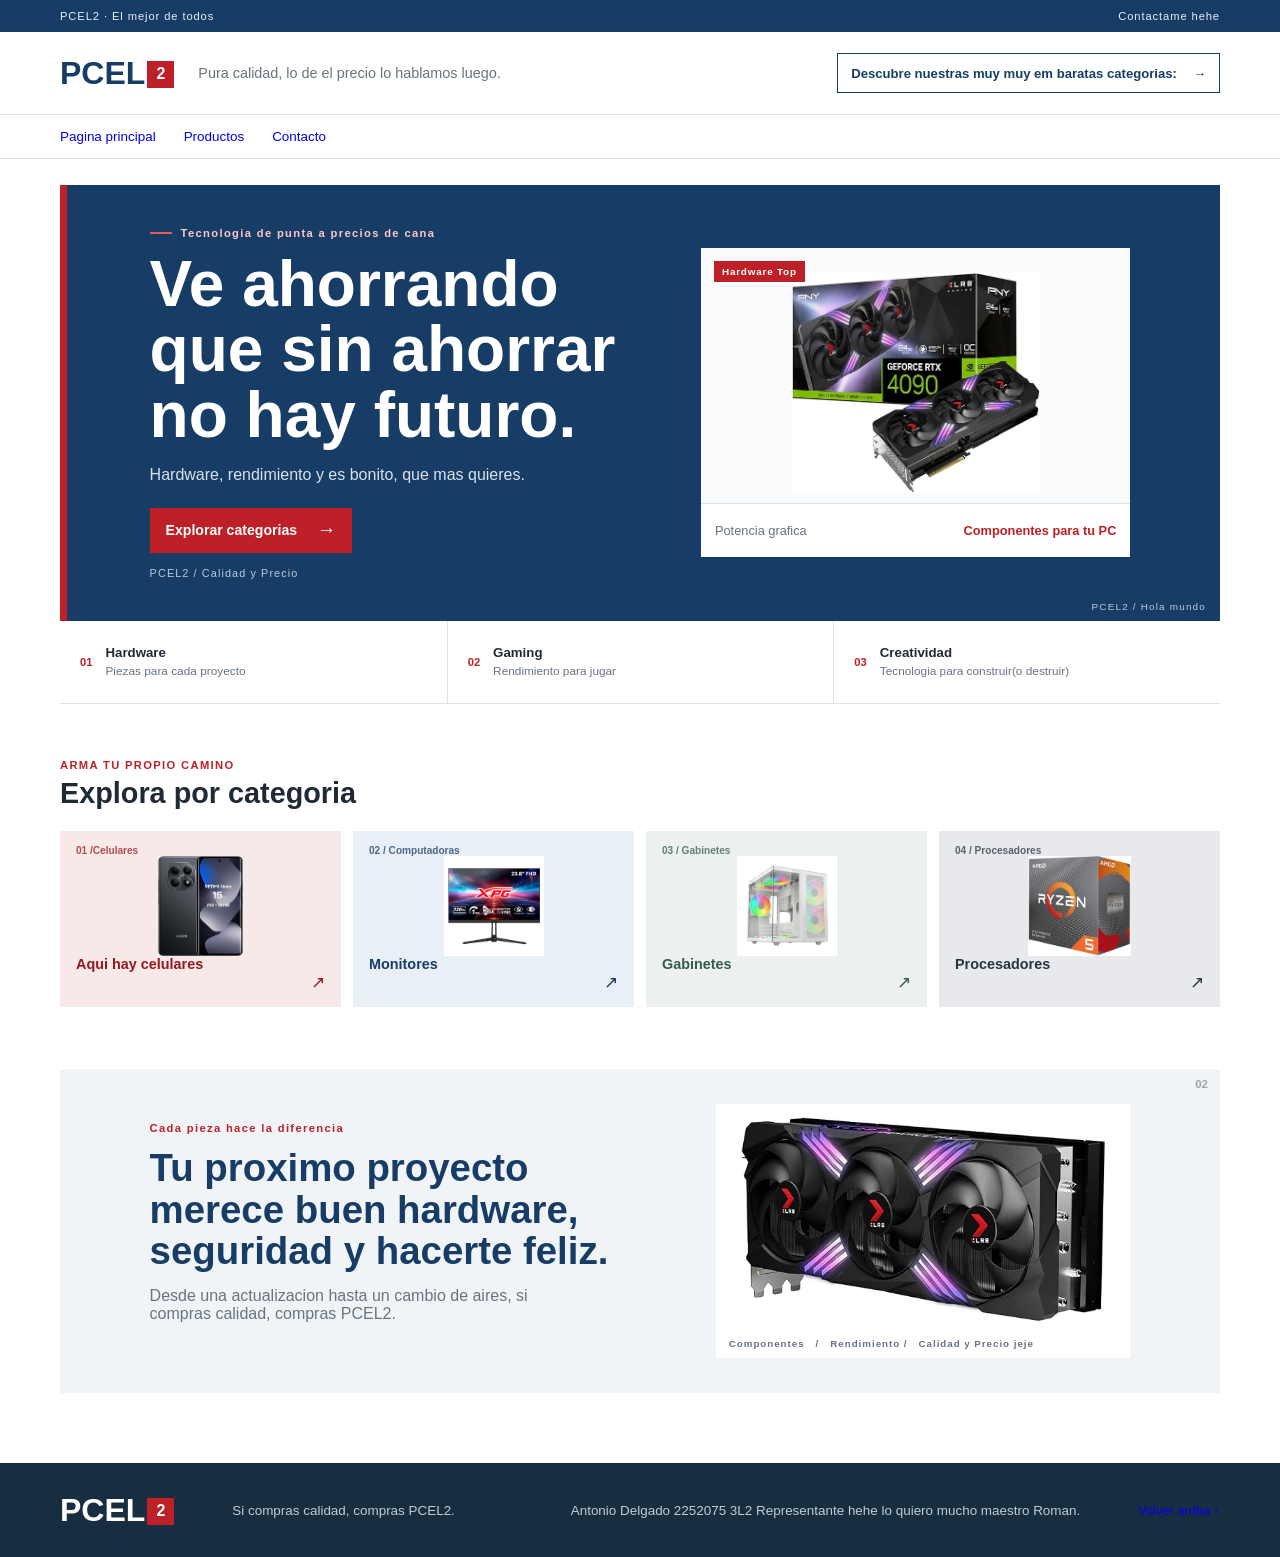
<file: index.html>
<!doctype html>
    <html lang="es-MX">
      <head>
        <meta charset="UTF-8" />
        <meta name="viewport" content="width=device-width, initial-scale=1.0" />
        <meta name="description" content="PCEL2: tecnologia y componentes para tu espacio." />
        <title>PCEL2 | Lo mejor de lo mejorsh al mejorsh precio hermanito</title>
        <link rel="stylesheet" href="estilo.css" />
      </head>
      <body>
        <div class="topline">
          <div class="page-width topline-inner">
            <span>PCEL2 &middot; El mejor de todos</span>
            <a href="#contacto">Contactame hehe</a>
          </div>
        </div>

        <header class="site-header">
          <div class="page-width header-main">
            <a class="brand" href="#inicio" aria-label="PCEL2, inicio">PCEL<span>2</span></a>
            <p class="brand-note">Pura calidad, lo de el precio lo hablamos luego.</p>
            <a class="header-cta" href="Productos.html">Descubre nuestras muy muy em baratas categorias: <span aria-hidden="true">&rarr;</span></a>
          </div>
          <nav class="category-nav" aria-label="Navegacion principal">
            <div class="page-width nav-inner">
              <a href="#inicio">Pagina principal</a>
              <a href="Productos.html">Productos</a>
              <a href="#contacto">Contacto</a>
            </div>
          </nav>
        </header>

        <main id="inicio">
          <section class="hero page-width" aria-labelledby="hero-title">
            <div class="hero-copy">
              <p class="eyebrow"><span></span> Tecnologia de punta a precios de cana</p>
              <h1 id="hero-title">Ve ahorrando que sin ahorrar no hay futuro.</h1>
              <p class="hero-description">Hardware, rendimiento y es bonito, que mas quieres.</p>
              <a class="primary-link" href="Productos.html">Explorar categorias <span aria-hidden="true">&rarr;</span></a>
              <p class="hero-note">PCEL2 / Calidad y Precio</p>
            </div>
            <figure class="hero-product">
              <div class="hero-product-label">Hardware Top</div>
              <img src="Imagenespalproyecto/4090PNY1.jpg" alt="Tarjeta grafica PNY, vista principal" />
              <figcaption class="hero-product-caption">
                <span>Potencia grafica</span>
                <strong>Componentes para tu PC</strong>
              </figcaption>
            </figure>
            <div class="hero-index" aria-hidden="true">PCEL2 / Hola mundo</div>
          </section>
          <section class="benefit-row page-width" aria-label="Lo que encontraras en PCEL2">
            <div><span class="benefit-mark">01</span><p><strong>Hardware</strong><br />Piezas para cada proyecto</p></div>
            <div><span class="benefit-mark">02</span><p><strong>Gaming</strong><br />Rendimiento para jugar</p></div>
            <div><span class="benefit-mark">03</span><p><strong>Creatividad</strong><br />Tecnologia para construir(o destruir)</p></div>
          </section>
          

          <section class="category-section page-width" id="categorias" aria-labelledby="category-title">
            <div class="section-heading">
              <div><p class="eyebrow">ARMA TU PROPIO CAMINO</p><h2 id="category-title">Explora por categoria</h2></div>
              
            </div>
            <div class="category-list">
              <article class="category-item category-red"><span class="category-number">01 /Celulares</span><img src="Imagenespalproyecto/REDMI1.jpg" alt="Celulares Hermanito" /><strong>Aqui hay celulares</strong><span aria-hidden="true">↗</span></article>
              <article class="category-item category-blue"><span class="category-number">02 / Computadoras</span><img src="Imagenespalproyecto/Pantallabonita1.png" alt="Monitores" /><strong>Monitores</strong><span aria-hidden="true">↗</span></article>
              <article class="category-item category-light"><span class="category-number">03 / Gabinetes</span><img src="Imagenespalproyecto/GABINETE1.webp" alt="Memoria" /><strong>Gabinetes</strong><span aria-hidden="true">↗</span></article>
              <article class="category-item category-dark"><span class="category-number">04 / Procesadores</span><img src="Imagenespalproyecto/PROCESADORAMD1.jpg" alt="Accesorios" /><strong>Procesadores</strong><span aria-hidden="true">↗</span></article>
            </div>
          </section>

          <section class="feature-section" id="destacados" aria-labelledby="feature-title">
            <div class="page-width feature-panel">
              <div class="feature-copy">
                <p class="eyebrow">Cada pieza hace la diferencia</p>
                <h2 id="feature-title">Tu proximo proyecto merece buen hardware, seguridad y hacerte feliz.</h2>
                <p>Desde una actualizacion hasta un cambio de aires, si compras calidad, compras PCEL2.</p>
                
              </div>
              <figure class="feature-image">
                <img src="Imagenespalproyecto/4090PNY2.jpg" alt="Detalle de una tarjeta grafica PNY" />
                <figcaption>Componentes &nbsp; / &nbsp; Rendimiento / &nbsp; Calidad y Precio jeje</figcaption>
              </figure>
              <span class="feature-index" aria-hidden="true">02</span>
            </div>
          </section>
        </main>

        <footer class="site-footer" id="contacto">
          <div class="page-width footer-inner">
            <a class="brand footer-brand" href="#inicio">PCEL<span>2</span></a>
            <p>Si compras calidad, compras PCEL2.</p>
            <br>
            <P>Antonio Delgado 2252075 3L2 Representante hehe lo quiero mucho maestro Roman.</P>
            <a href="#inicio">Volver arriba <span aria-hidden="true">&uarr;</span></a>
          </div>
        </footer>
      </body>
    </html>
</file>
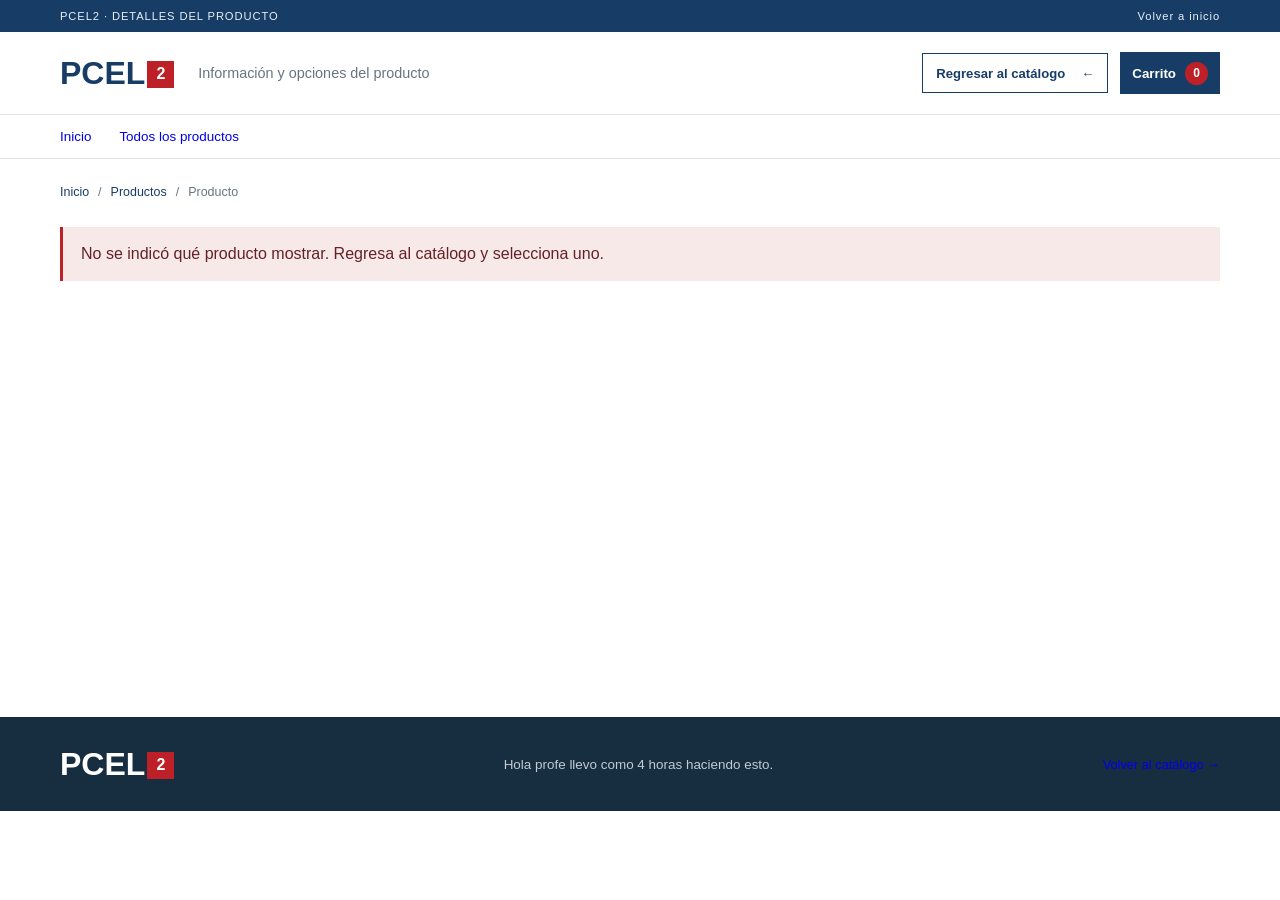
<file: carrito.html>
<!doctype html>
<html lang="es-MX">
  <head>
    <meta charset="UTF-8" />
    <meta name="viewport" content="width=device-width, initial-scale=1.0" />
    <meta name="description" content="Detalles y opciones del producto en PCEL2." />
    <title>Detalle de producto | PCEL2</title>
    <link rel="stylesheet" href="estilo.css" />
    <script src="carrito-widget.js" defer></script>
    <script src="carrito.js" defer></script>
  </head>
  <body>
    <div class="topline">
      <div class="page-width topline-inner">
        <span>PCEL2 &middot; DETALLES DEL PRODUCTO</span>
        <a href="hero.html">Volver a inicio</a>
      </div>
    </div>

    <header class="site-header carrito-site-header">
      <div class="page-width header-main">
        <a class="brand" href="hero.html" aria-label="PCEL2, inicio">PCEL<span>2</span></a>
        <p class="brand-note">Información y opciones del producto</p>
        <a class="header-cta" href="Productos.html">Regresar al catálogo <span aria-hidden="true">&larr;</span></a>
      </div>
      <nav class="category-nav" aria-label="Navegación principal">
        <div class="page-width nav-inner">
          <a href="hero.html">Inicio</a>
          <a href="Productos.html">Todos los productos</a>
        </div>
      </nav>
    </header>

    <main class="page-width detalle-pagina">
      <nav class="breadcrumbs" aria-label="Ruta de navegación">
        <a href="hero.html">Inicio</a><span aria-hidden="true">/</span>
        <a href="Productos.html">Productos</a><span aria-hidden="true">/</span>
        <span id="detalle-miga">Producto</span>
      </nav>

      <p class="detalle-error" id="detalle-error" role="alert" hidden></p>

      <section class="detalle-producto" id="detalle-producto" aria-labelledby="detalle-nombre" hidden>
        <div class="detalle-galeria">
          <div class="detalle-imagen-marco">
            <img id="detalle-imagen" class="detalle-imagen" alt="" />
            <button class="detalle-carrusel-control anterior" id="imagen-anterior" type="button" aria-label="Ver imagen anterior">&lsaquo;</button>
            <span class="detalle-carrusel-indicador" id="imagen-indicador" aria-live="polite"></span>
            <button class="detalle-carrusel-control siguiente" id="imagen-siguiente" type="button" aria-label="Ver imagen siguiente">&rsaquo;</button>
          </div>
        </div>

        <div class="detalle-informacion">
          <p class="detalle-categoria" id="detalle-categoria"></p>
          <h1 id="detalle-nombre"></h1>
          <p class="detalle-descripcion" id="detalle-descripcion"></p>

          <label class="detalle-opcion-label" for="detalle-opcion">Elige una opción</label>
          <select class="detalle-opcion" id="detalle-opcion"></select>

          <p class="detalle-precio" id="detalle-precio"></p>
          <p class="detalle-stock" id="detalle-stock"></p>
          <button class="agregar-carrito" id="agregar-carrito" type="button" disabled>Agregar al carrito</button>
          <p class="carrito-feedback" id="carrito-feedback" aria-live="polite"></p>

          <div class="detalle-especificaciones">
            <h2>Información del producto</h2>
            <ul id="detalle-lista"></ul>
          </div>
        </div>
      </section>
    </main>

    <footer class="site-footer">
      <div class="page-width footer-inner">
        <a class="brand footer-brand" href="hero.html">PCEL<span>2</span></a>
        <p>Hola profe llevo como 4 horas haciendo esto.</p>
        <a href="Productos.html">Volver al catálogo <span aria-hidden="true">&rarr;</span></a>
      </div>
    </footer>
  </body>
</html>
</file>
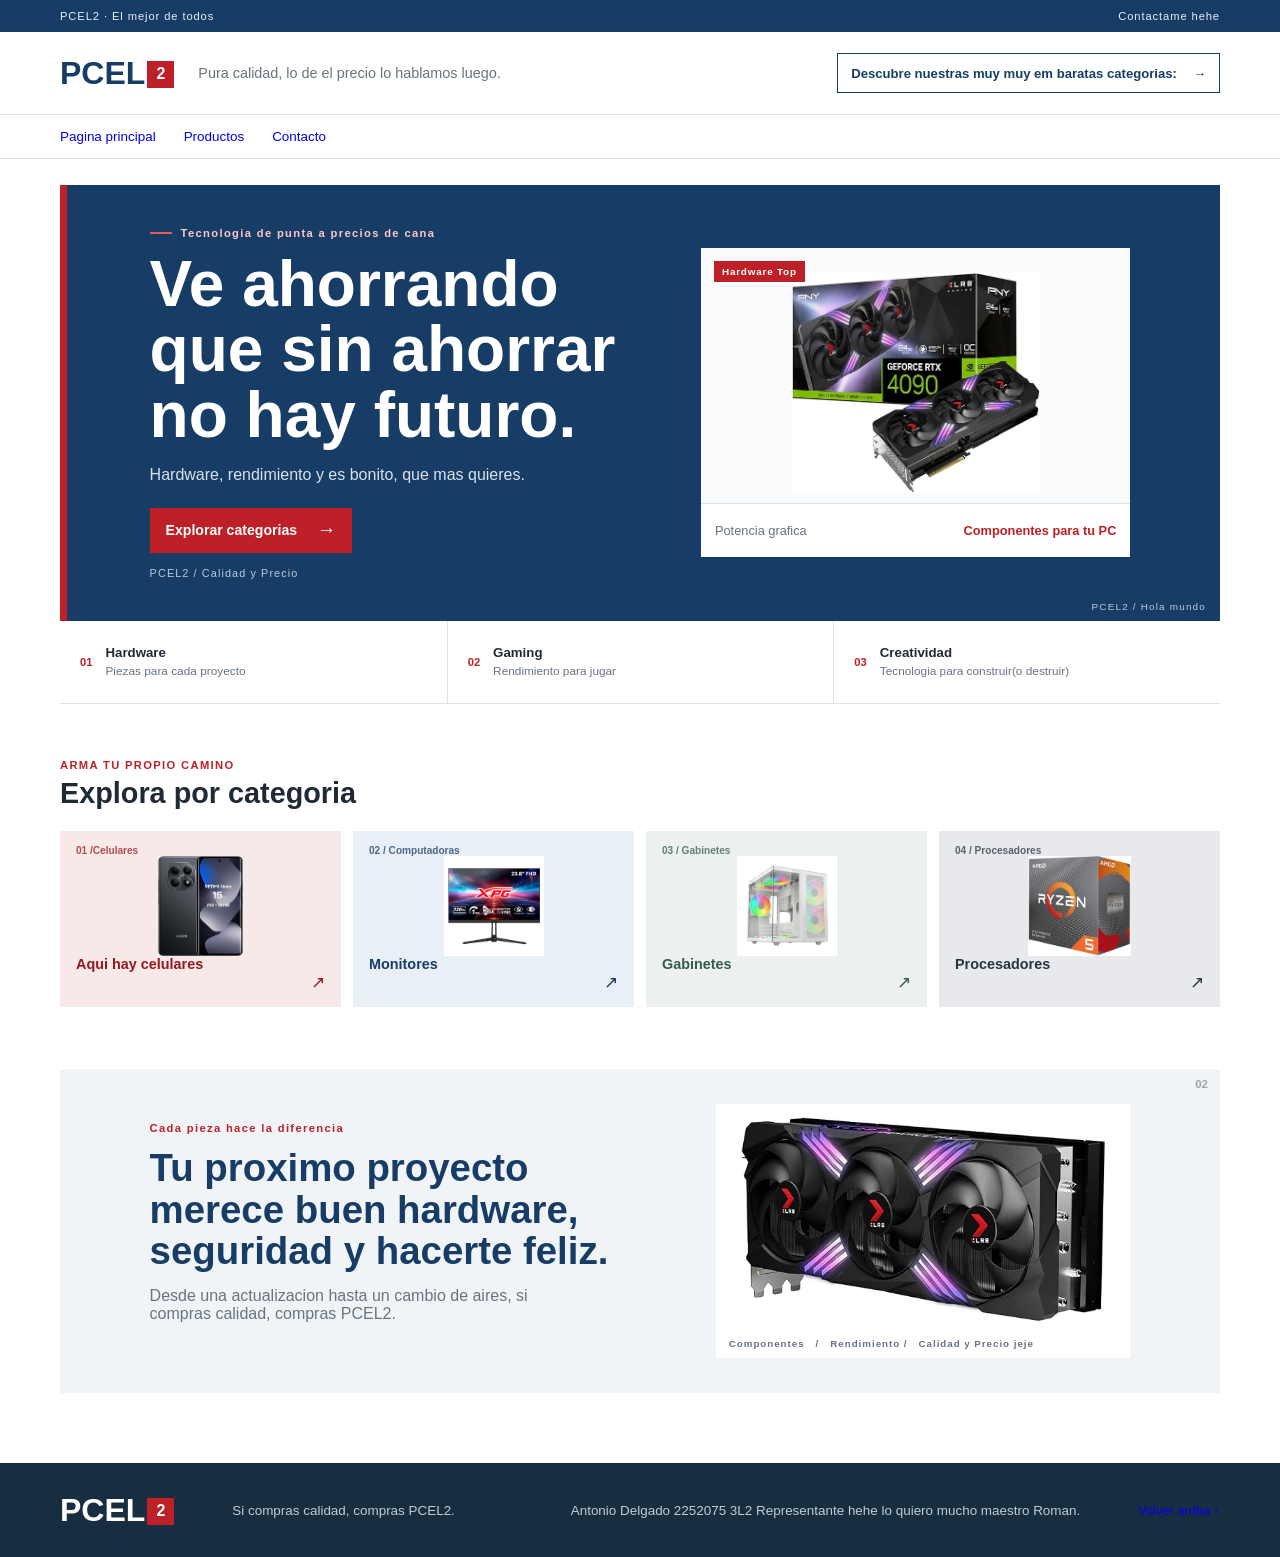
<file: hero.html>
<!doctype html>
    <html lang="es-MX">
      <head>
        <meta charset="UTF-8" />
        <meta name="viewport" content="width=device-width, initial-scale=1.0" />
        <meta name="description" content="PCEL2: tecnologia y componentes para tu espacio." />
        <title>PCEL2 | Lo mejor de lo mejorsh al mejorsh precio hermanito</title>
        <link rel="stylesheet" href="estilo.css" />
      </head>
      <body>
        <div class="topline">
          <div class="page-width topline-inner">
            <span>PCEL2 &middot; El mejor de todos</span>
            <a href="#contacto">Contactame hehe</a>
          </div>
        </div>

        <header class="site-header">
          <div class="page-width header-main">
            <a class="brand" href="#inicio" aria-label="PCEL2, inicio">PCEL<span>2</span></a>
            <p class="brand-note">Pura calidad, lo de el precio lo hablamos luego.</p>
            <a class="header-cta" href="Productos.html">Descubre nuestras muy muy em baratas categorias: <span aria-hidden="true">&rarr;</span></a>
          </div>
          <nav class="category-nav" aria-label="Navegacion principal">
            <div class="page-width nav-inner">
              <a href="#inicio">Pagina principal</a>
              <a href="Productos.html">Productos</a>
              <a href="#contacto">Contacto</a>
            </div>
          </nav>
        </header>

        <main id="inicio">
          <section class="hero page-width" aria-labelledby="hero-title">
            <div class="hero-copy">
              <p class="eyebrow"><span></span> Tecnologia de punta a precios de cana</p>
              <h1 id="hero-title">Ve ahorrando que sin ahorrar no hay futuro.</h1>
              <p class="hero-description">Hardware, rendimiento y es bonito, que mas quieres.</p>
              <a class="primary-link" href="Productos.html">Explorar categorias <span aria-hidden="true">&rarr;</span></a>
              <p class="hero-note">PCEL2 / Calidad y Precio</p>
            </div>
            <figure class="hero-product">
              <div class="hero-product-label">Hardware Top</div>
              <img src="Imagenespalproyecto/4090PNY1.jpg" alt="Tarjeta grafica PNY, vista principal" />
              <figcaption class="hero-product-caption">
                <span>Potencia grafica</span>
                <strong>Componentes para tu PC</strong>
              </figcaption>
            </figure>
            <div class="hero-index" aria-hidden="true">PCEL2 / Hola mundo</div>
          </section>
          <section class="benefit-row page-width" aria-label="Lo que encontraras en PCEL2">
            <div><span class="benefit-mark">01</span><p><strong>Hardware</strong><br />Piezas para cada proyecto</p></div>
            <div><span class="benefit-mark">02</span><p><strong>Gaming</strong><br />Rendimiento para jugar</p></div>
            <div><span class="benefit-mark">03</span><p><strong>Creatividad</strong><br />Tecnologia para construir(o destruir)</p></div>
          </section>
          

          <section class="category-section page-width" id="categorias" aria-labelledby="category-title">
            <div class="section-heading">
              <div><p class="eyebrow">ARMA TU PROPIO CAMINO</p><h2 id="category-title">Explora por categoria</h2></div>
              
            </div>
            <div class="category-list">
              <article class="category-item category-red"><span class="category-number">01 /Celulares</span><img src="Imagenespalproyecto/REDMI1.jpg" alt="Celulares Hermanito" /><strong>Aqui hay celulares</strong><span aria-hidden="true">↗</span></article>
              <article class="category-item category-blue"><span class="category-number">02 / Computadoras</span><img src="Imagenespalproyecto/Pantallabonita1.png" alt="Monitores" /><strong>Monitores</strong><span aria-hidden="true">↗</span></article>
              <article class="category-item category-light"><span class="category-number">03 / Gabinetes</span><img src="Imagenespalproyecto/GABINETE1.webp" alt="Memoria" /><strong>Gabinetes</strong><span aria-hidden="true">↗</span></article>
              <article class="category-item category-dark"><span class="category-number">04 / Procesadores</span><img src="Imagenespalproyecto/PROCESADORAMD1.jpg" alt="Accesorios" /><strong>Procesadores</strong><span aria-hidden="true">↗</span></article>
            </div>
          </section>

          <section class="feature-section" id="destacados" aria-labelledby="feature-title">
            <div class="page-width feature-panel">
              <div class="feature-copy">
                <p class="eyebrow">Cada pieza hace la diferencia</p>
                <h2 id="feature-title">Tu proximo proyecto merece buen hardware, seguridad y hacerte feliz.</h2>
                <p>Desde una actualizacion hasta un cambio de aires, si compras calidad, compras PCEL2.</p>
                
              </div>
              <figure class="feature-image">
                <img src="Imagenespalproyecto/4090PNY2.jpg" alt="Detalle de una tarjeta grafica PNY" />
                <figcaption>Componentes &nbsp; / &nbsp; Rendimiento / &nbsp; Calidad y Precio jeje</figcaption>
              </figure>
              <span class="feature-index" aria-hidden="true">02</span>
            </div>
          </section>
        </main>

        <footer class="site-footer" id="contacto">
          <div class="page-width footer-inner">
            <a class="brand footer-brand" href="#inicio">PCEL<span>2</span></a>
            <p>Si compras calidad, compras PCEL2.</p>
            <br>
            <P>Antonio Delgado 2252075 3L2 Representante hehe lo quiero mucho maestro Roman.</P>
            <a href="#inicio">Volver arriba <span aria-hidden="true">&uarr;</span></a>
          </div>
        </footer>
      </body>
    </html>
</file>
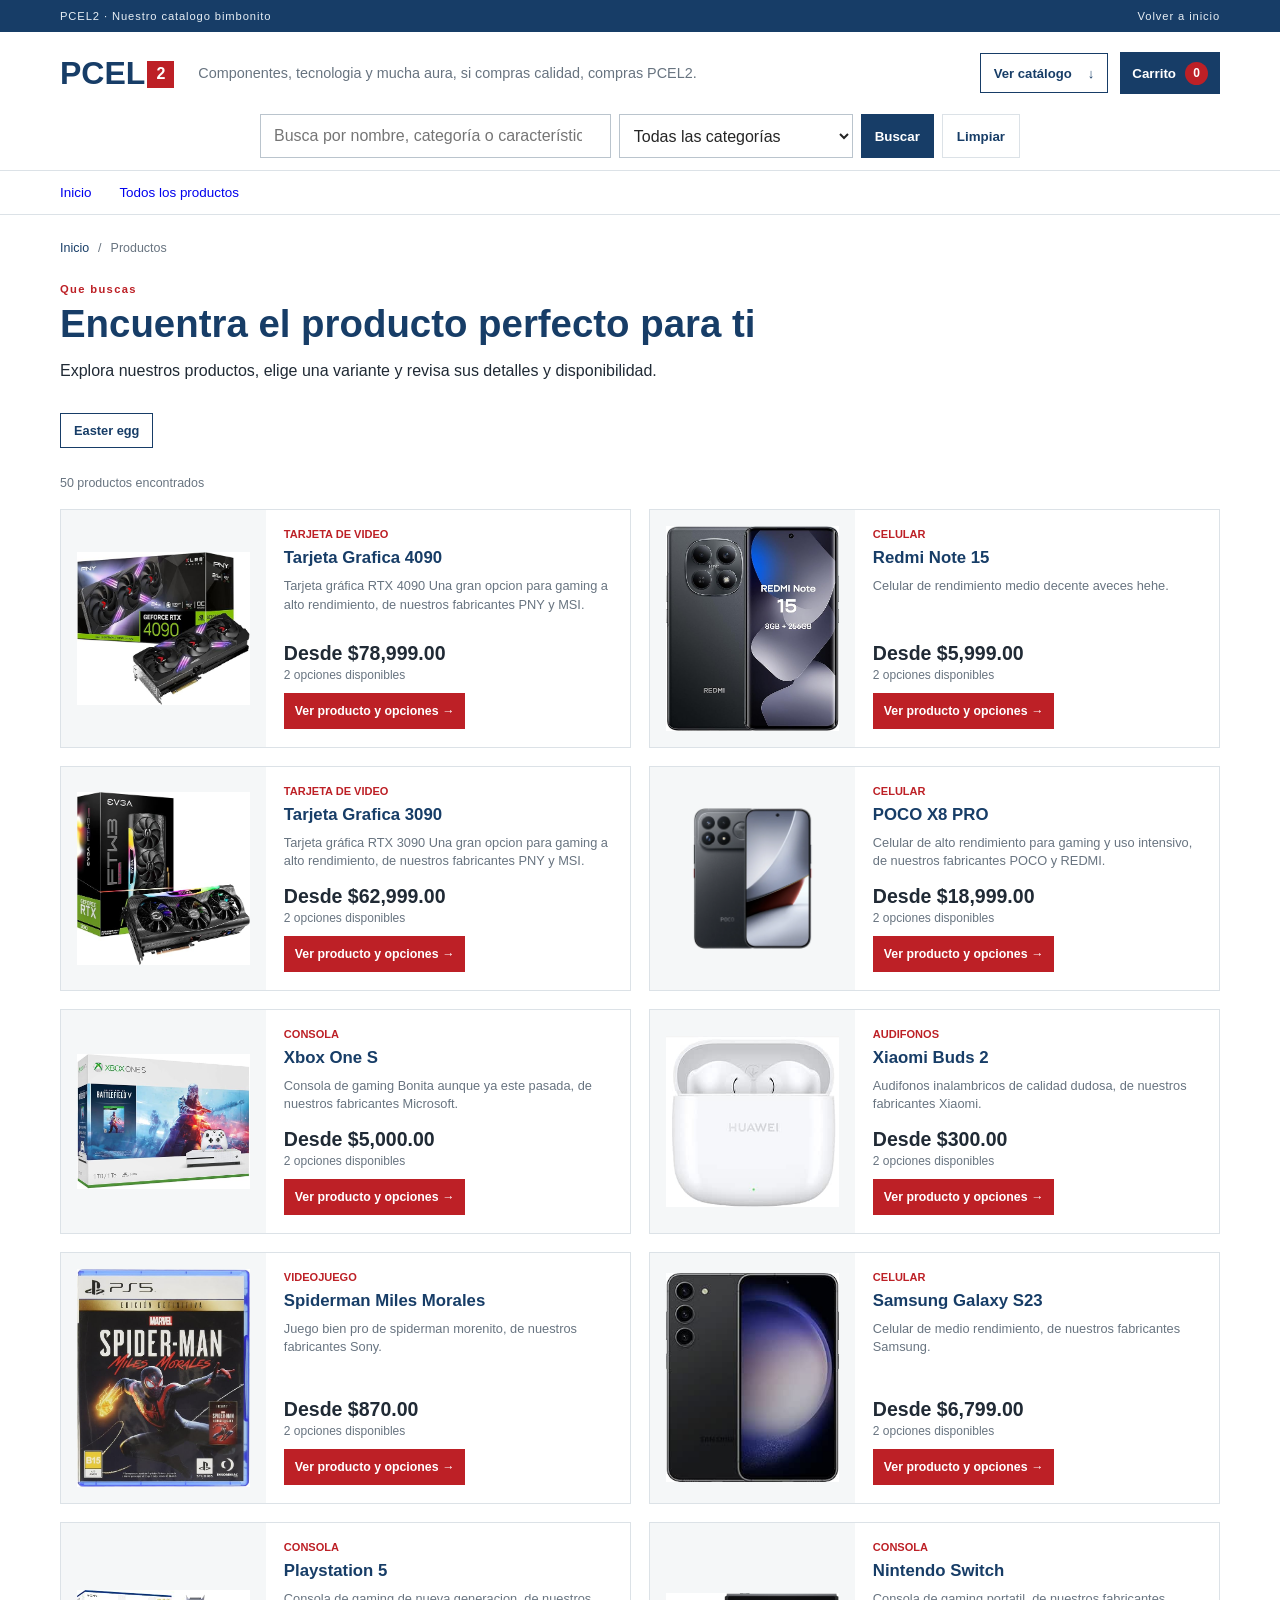
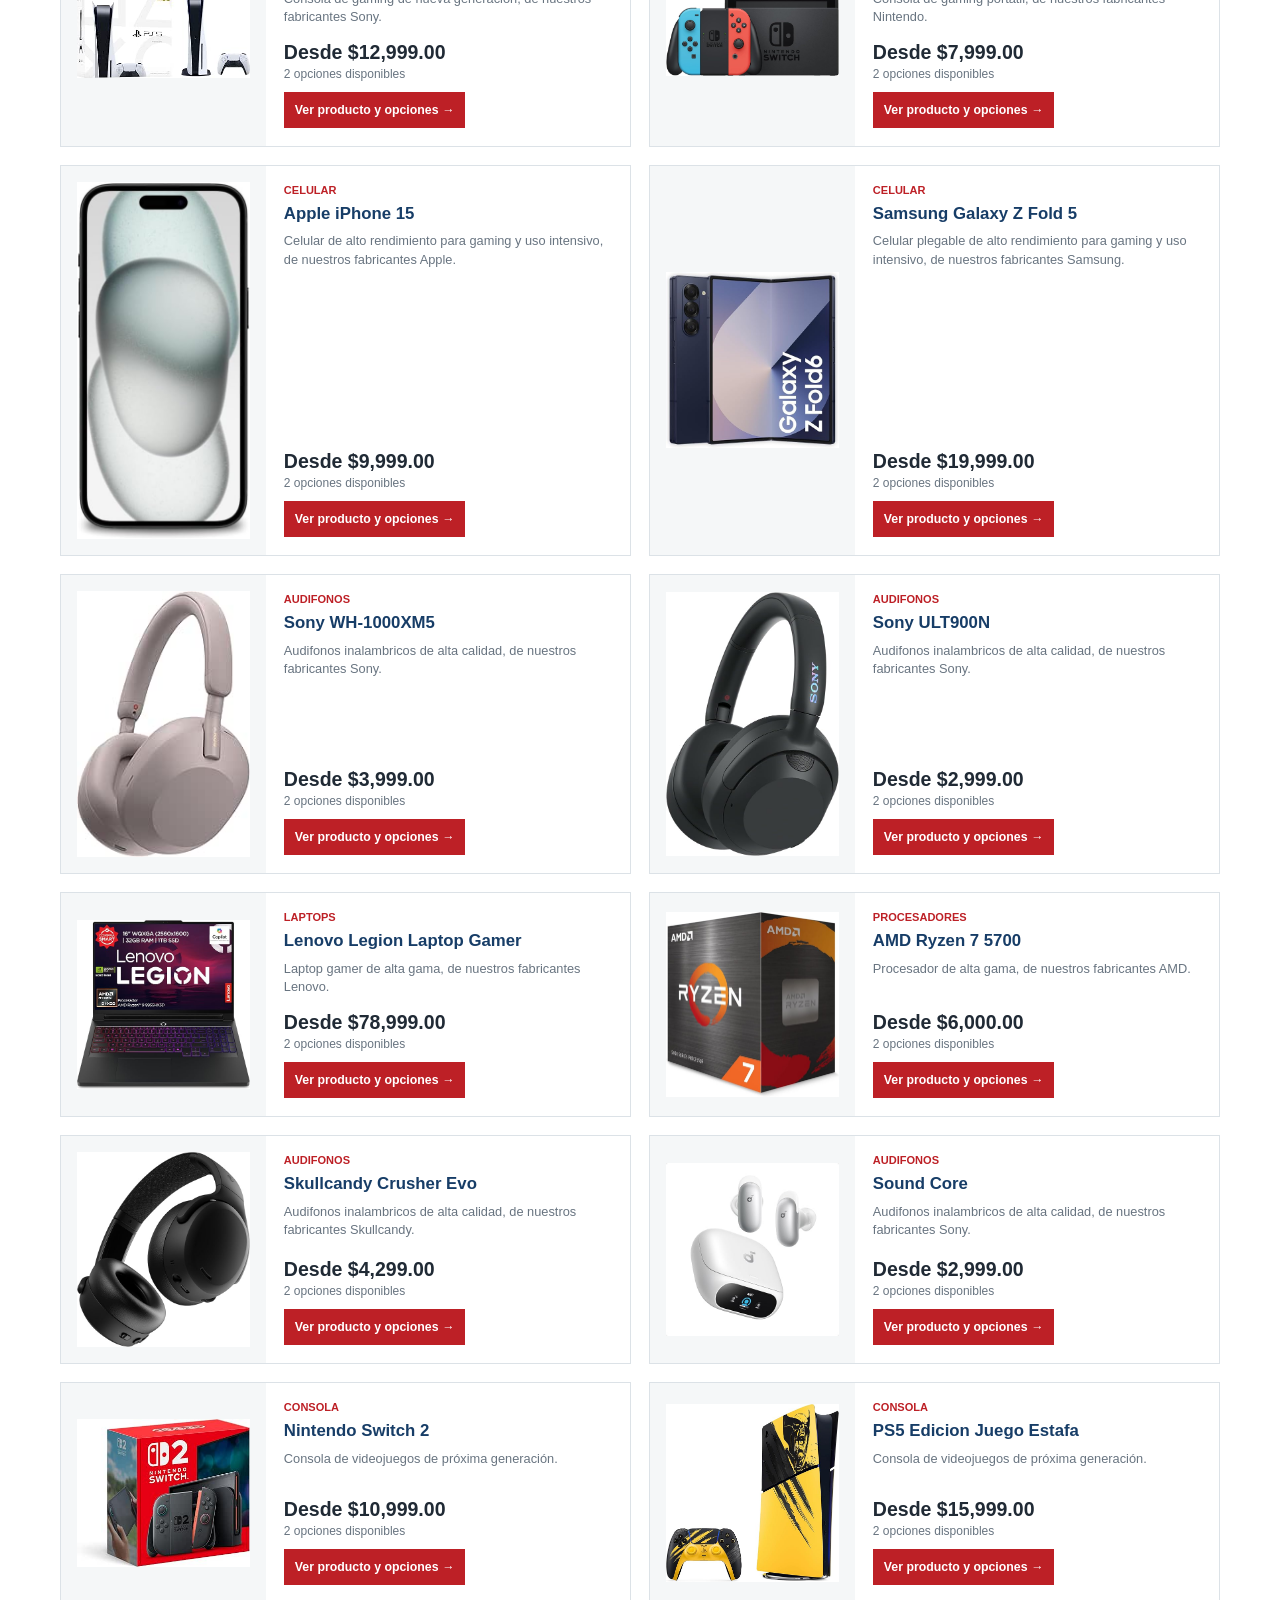
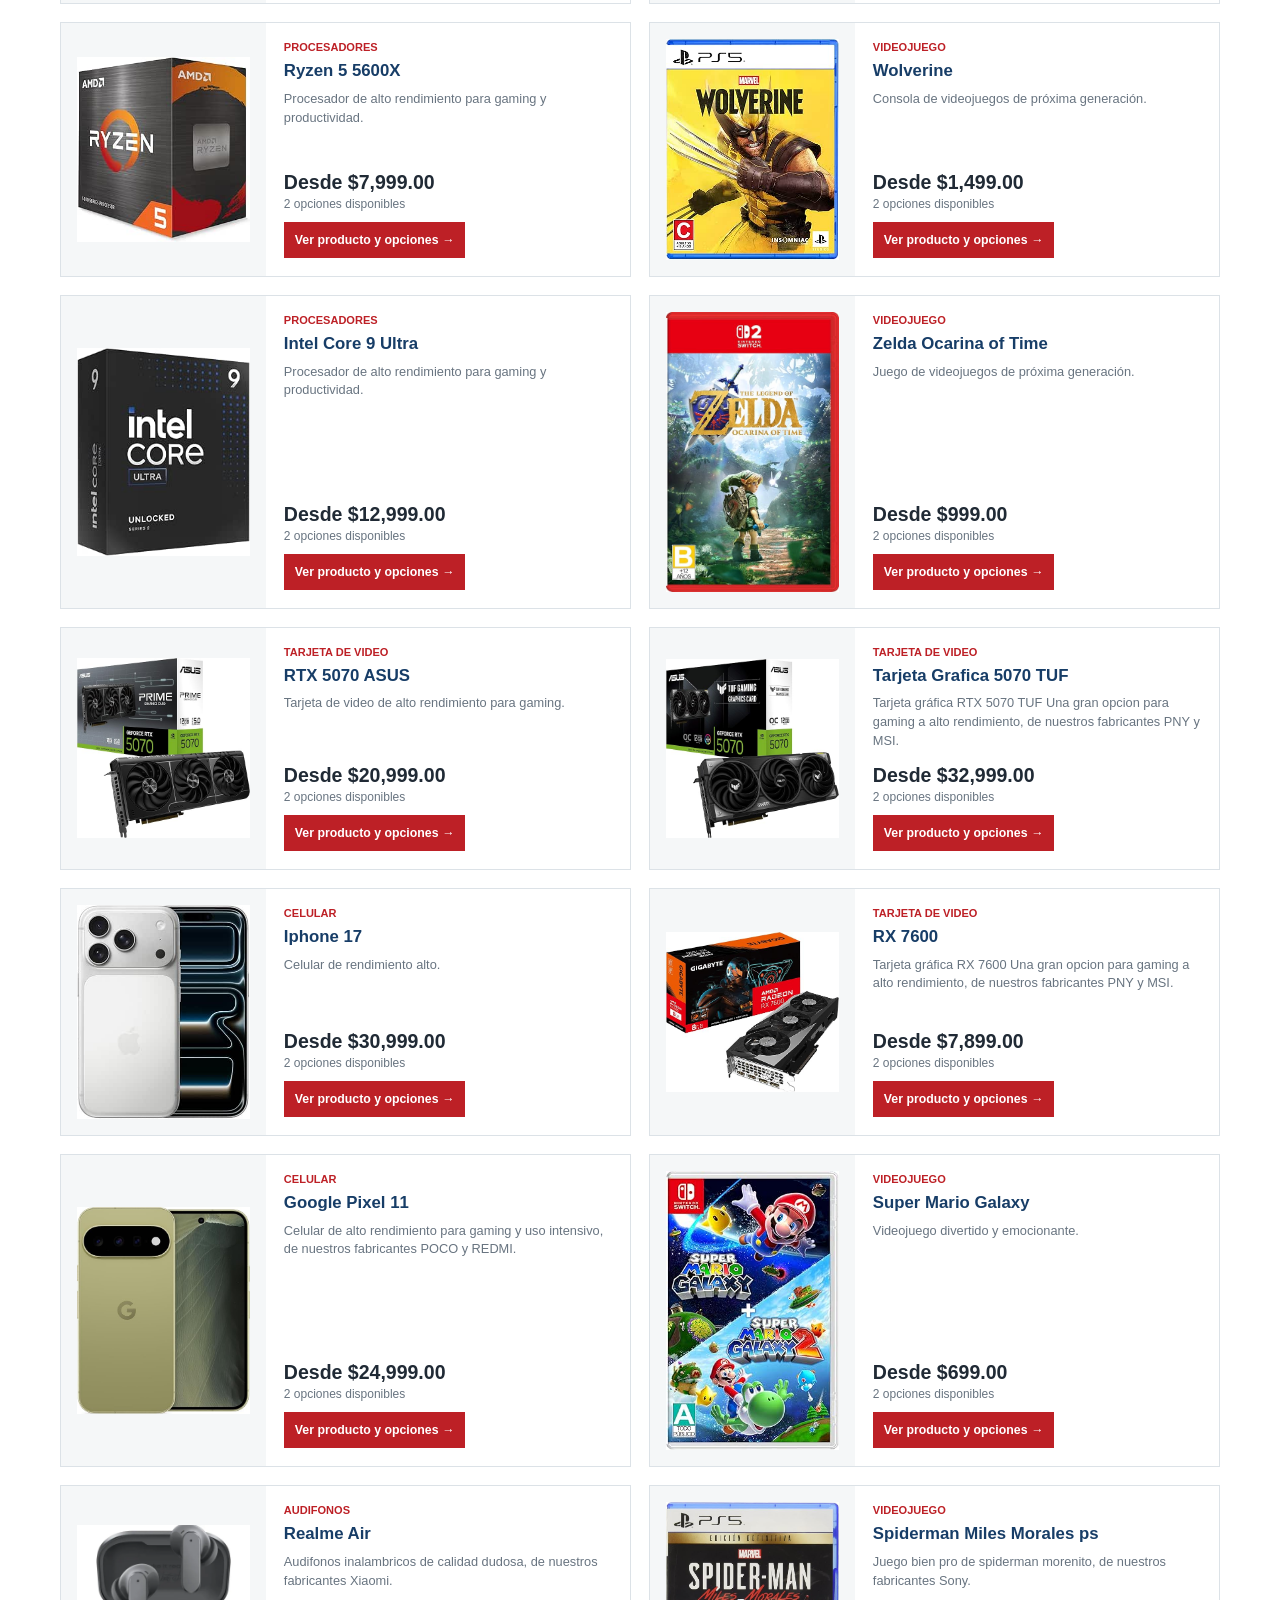
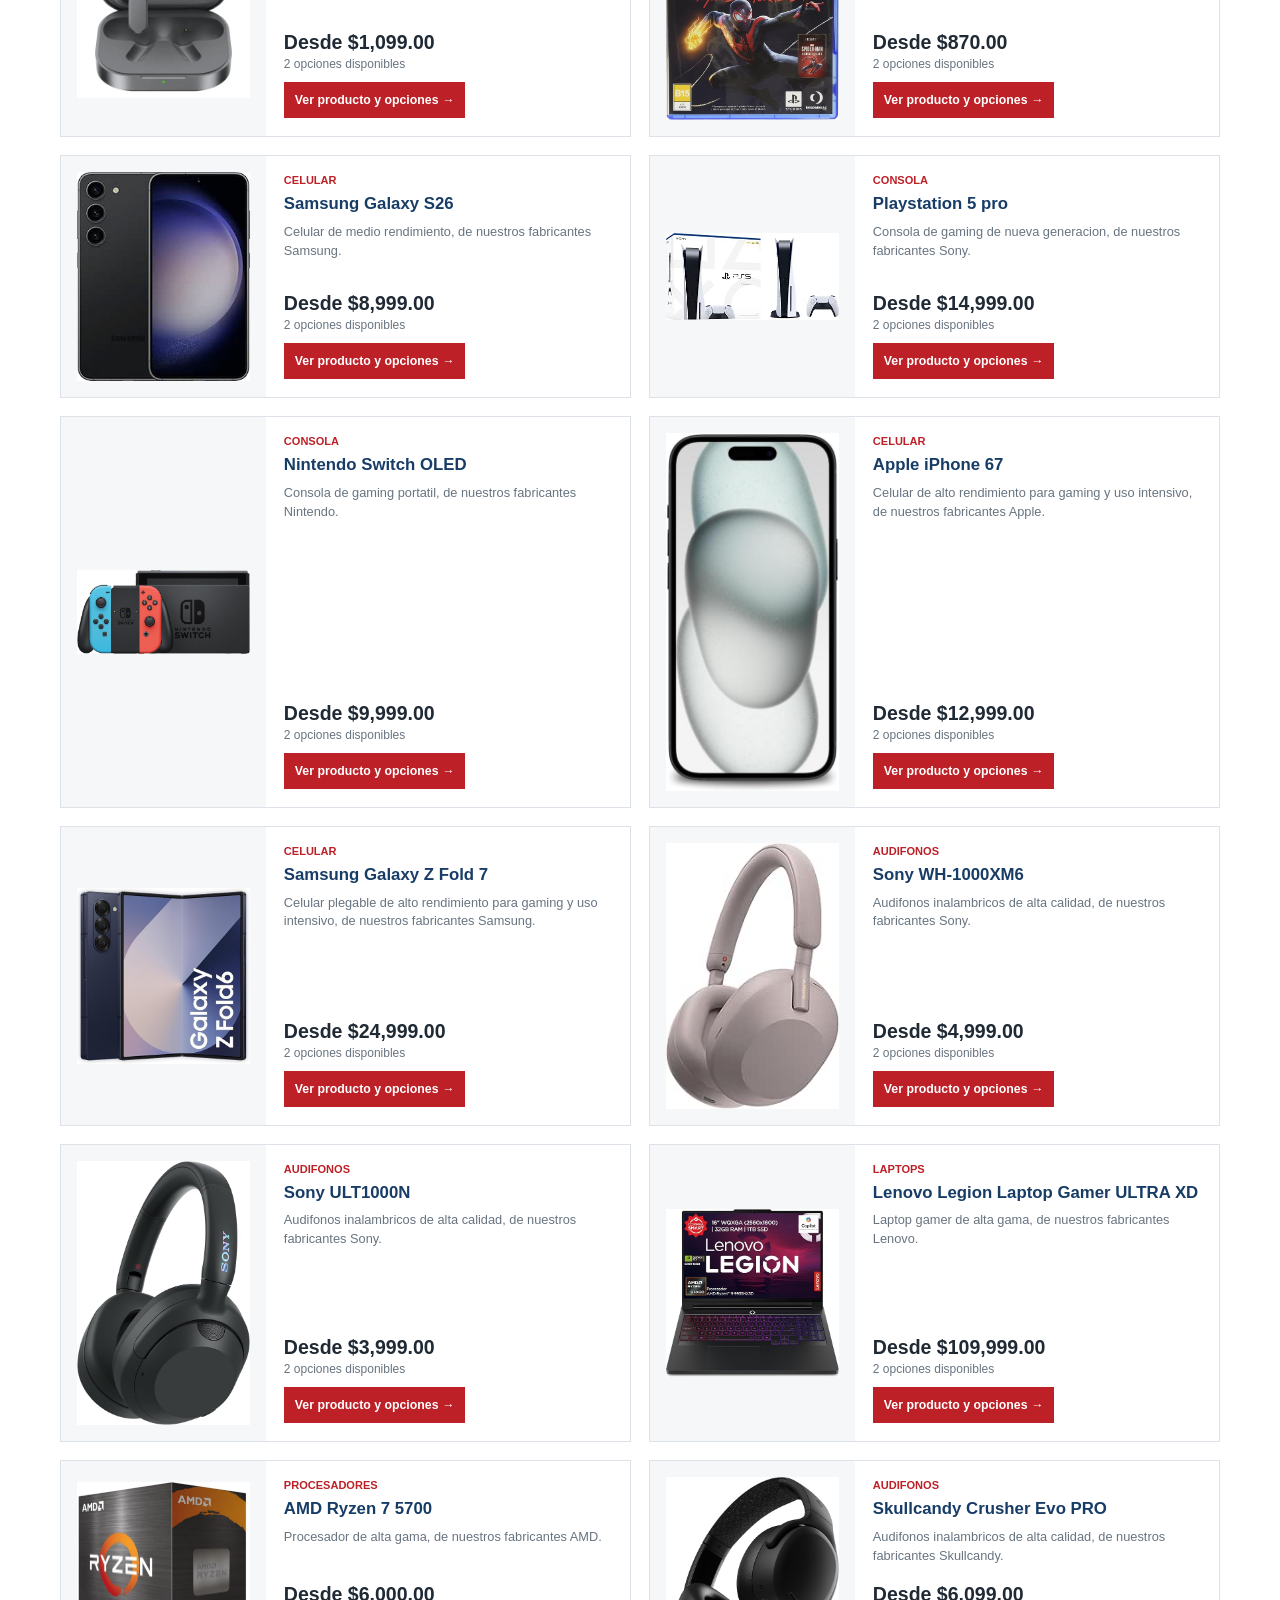
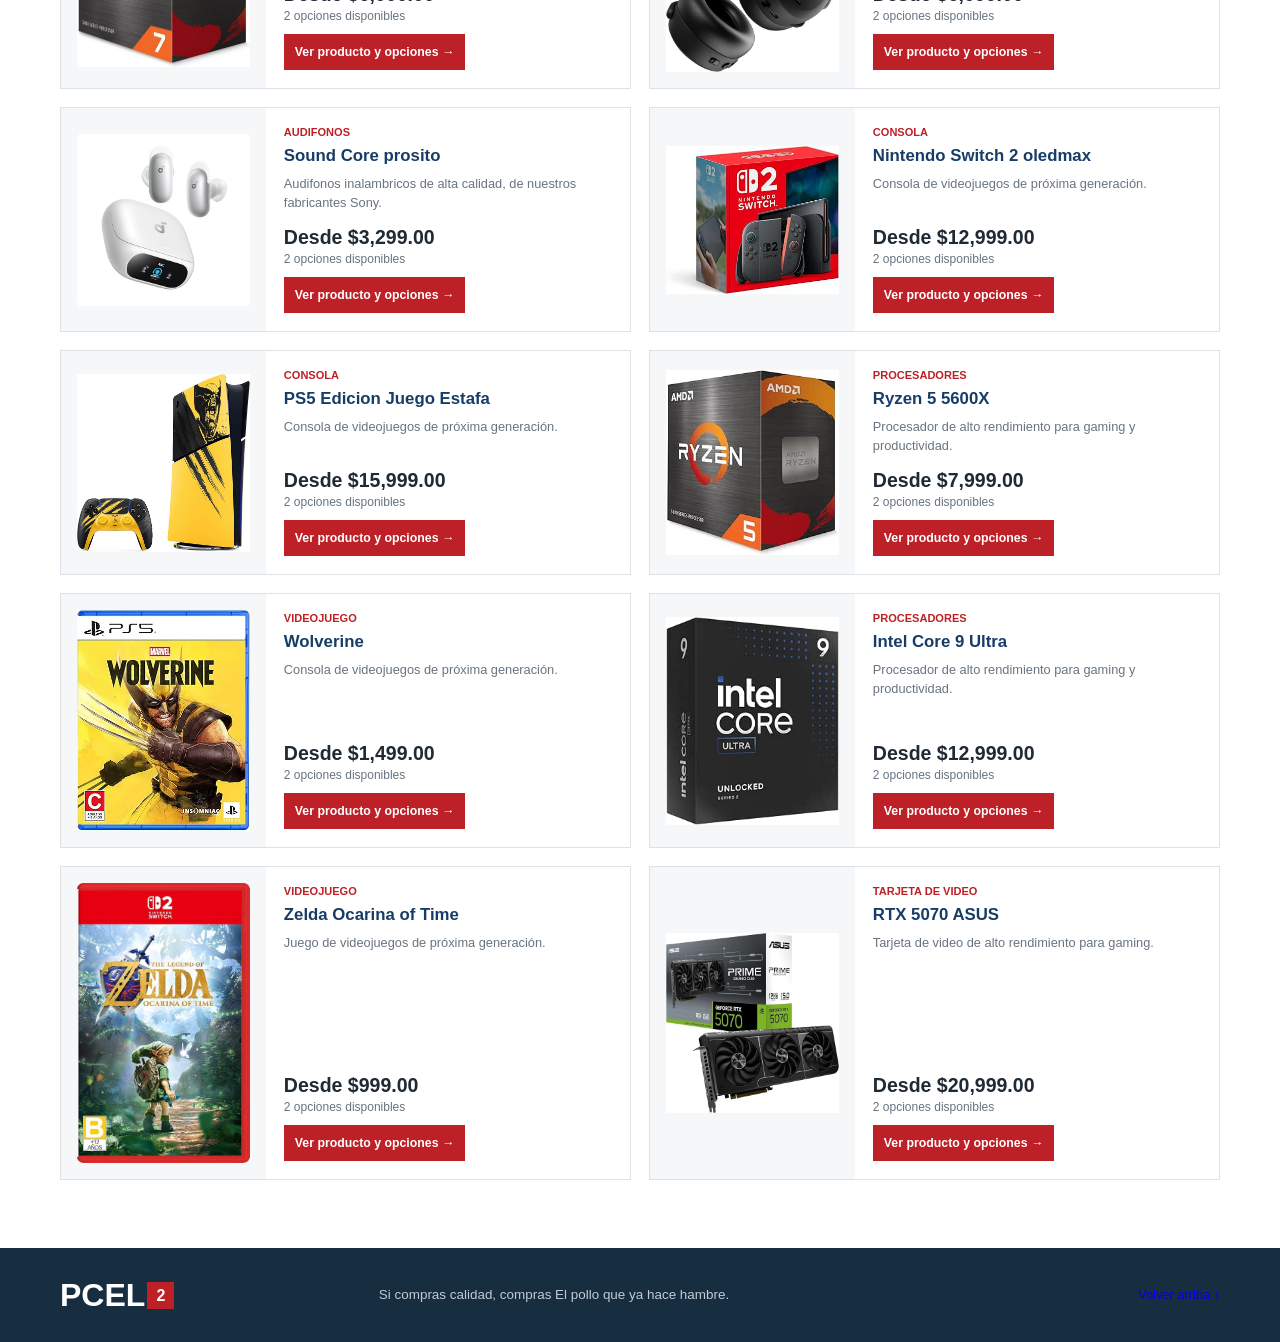
<file: Productos.html>
<!doctype html>
<html lang="es-MX">
  <head>
    <meta charset="UTF-8" />
    <meta name="viewport" content="width=device-width, initial-scale=1.0" />
    <meta name="description" content="Explora el catálogo de productos de PCEL2." />
    <title>Productos | PCEL2</title>
    <link rel="stylesheet" href="estilo.css" />
    <script src="carrito-widget.js" defer></script>
    <script src="parahero.js" defer></script>
  </head>
  <body>
    <div class="topline">
      <div class="page-width topline-inner">
        <span>PCEL2 &middot; Nuestro catalogo bimbonito</span>
        <a href="index.html">Volver a inicio</a>
      </div>
    </div>

    <header class="site-header">
      <div class="page-width header-main">
        <a class="brand" href="hero.html" aria-label="PCEL2, inicio">PCEL<span>2</span></a>
        <p class="brand-note">Componentes, tecnologia y mucha aura, si compras calidad, compras PCEL2.</p>
        <a class="header-cta" href="#catalogo">Ver catálogo <span aria-hidden="true">&darr;</span></a>
      </div>
      <form class="catalog-search" id="catalog-search" role="search">
        <label class="visually-hidden" for="catalog-search-input">Buscar productos</label>
        <input id="catalog-search-input" type="search" placeholder="Busca por nombre, categoría o característica" autocomplete="off" />
        <label class="visually-hidden" for="catalog-category-filter">Filtrar por categoría</label>
        <select id="catalog-category-filter" aria-label="Filtrar por categoría">
          <option value="">Todas las categorías</option>
        </select>
        <button type="submit">Buscar</button>
        <button class="catalog-search-clear" id="catalog-search-clear" type="button">Limpiar</button>
      </form>
      <nav class="category-nav" aria-label="Navegación principal">
        <div class="page-width nav-inner">
          <a href="hero.html">Inicio</a>
          <a href="#catalogo">Todos los productos</a>
        </div>
      </nav>
    </header>

    <main class="page-width catalog-page" id="catalogo">
      <nav class="breadcrumbs" aria-label="Ruta de navegación">
        <a href="hero.html">Inicio</a><span aria-hidden="true">/</span><span>Productos</span>
      </nav>
      <div class="catalog-intro">
        <p class="eyebrow">Que buscas</p>
        <h1>Encuentra el producto perfecto para ti</h1>
        <p>Explora nuestros productos, elige una variante y revisa sus detalles y disponibilidad.</p>
        <button class="easter-egg-button" id="easter-egg-open" type="button">Easter egg</button>
      </div>
      <p class="catalog-result-count" id="catalog-result-count" aria-live="polite"></p>
      <section class="productos" id="productos" aria-label="Lista de productos"></section>
    </main>
     <dialog class="easter-egg-dialog" id="easter-egg-dialog" aria-labelledby="easter-egg-title">
      <div class="easter-egg-content">
        <div class="easter-egg-heading">
          <h2 id="easter-egg-title">¡El pollo que ya hace hambre!</h2>
          <button class="easter-egg-close" id="easter-egg-close" type="button" aria-label="Cerrar">&times;</button>
        </div>
        <img src="Imagenespalproyecto/ELPOLLOOO.png" alt="El pollo que ya hace hambre" />
      </div>
    </dialog>
    

    <footer class="site-footer" id="contacto">
      <div class="page-width footer-inner">
        <a class="brand footer-brand" href="hero.html">PCEL<span>2</span></a>
        <p>Si compras calidad, compras El pollo que ya hace hambre.</p>
        <br>
      
        <a href="#catalogo">Volver arriba <span aria-hidden="true">&uarr;</span></a>
      </div>
    </footer>
  </body>
</html>
</file>
<file: estilo.css>
:root {
  --RojitoPCEL: #b82905;
  --fondo: #ffffff;
  --texto: #252525;
  --Gris: #989ca1;
}

* {
  box-sizing: border-box;
}

body {
  margin: 0;
  background: var(--fondo);
  color: var(--texto);
  font-family: "Trebuchet MS", "Segoe UI", sans-serif;
}

.encabezado {
  min-height: 76px;
  padding: 14px max(5%, calc((100% - 1100px) / 2));
  display: flex;
  align-items: center;
  gap: 32px;
  background: var(--RojitoPCEL);
}

.marca {
  color: var(--texto);
  font-size: 1.4rem;
  font-weight: 800;
  text-decoration: none;
  white-space: nowrap;
}

.busqueda {
  width: 100%;
  max-width: 600px;
  padding: 13px 16px;
  border: 0;
  border-radius: 6px;
  background: white;
  font: inherit;
  box-shadow: 0 1px 3px #0002;
}

.contenido {
  width: min(1100px, 90%);
  margin: 32px auto;
}

.contenido h1 {
  margin-bottom: 22px;
  font-size: 1.6rem;
}

.productos {
  display: grid;
  grid-template-columns: 1fr;
  gap: 16px;
}

.producto {
  overflow: hidden;
  grid-template-columns: 1fr;
  border-radius: 6px;
  background: white;
  box-shadow: 0 1px 4px #00000012;
}

.producto img {
  width: 100%;
  height: 190px;
  object-fit: contain;
}

.producto h2 {
  margin: 12px 0 8px;
  font-size: 1rem;
}

.producto .precio {
  margin: 0;
  font-size: 1.35rem;
  font-weight: 700;
}

.producto button {
  width: 100%;
  margin-top: 14px;
  padding: 11px;
  border: 0;
  border-radius: 5px;
  background: var(--Gris);
  color: white;
  font: inherit;
  cursor: pointer;
}

.producto button:hover {
  background: #460a0a;
}

@media (max-width: 600px) {
  .encabezado {
    align-items: stretch;
    flex-direction: column;
    gap: 12px;
  }

  .contenido {
    width: 92%;
    margin-top: 22px;
  }
}
.producto-imagen-principal {
  width: 100%;
  height: 220px;
  object-fit: contain;
}

.producto-miniaturas {
  display: flex;
  gap: 8px;
  margin: 12px 0;
}

.producto-miniatura {
  width: 54px;
  height: 54px;
  padding: 3px;
  border: 1px solid #5e5757;
  background: white;
  cursor: pointer;
}

.producto-miniatura.activa {
  border: 2px solid #757c85;
}

.producto-miniatura img {
  width: 100%;
  height: 100%;
  object-fit: contain;
}
.producto {
  display: grid;
  grid-template-columns: minmax(220px, 0.9fr) minmax(0, 1.1fr);
  gap: 24px;
  padding: 24px;
  background: rgb(248, 247, 247);
}

.producto-galeria {
  min-width: 0;
}

.producto-informacion {
  border-left: 1px solid #ddd;
  padding-left: 24px;
}

.producto-informacion li {
  margin: 8px 0;
}

@media (max-width: 650px) {
  .producto {
    grid-template-columns: 1fr;
  }

  .producto-informacion {
    border-left: 0;
    border-top: 1px solid #ddd;
    padding: 18px 0 0;
  }
}

:root {
  --RojitoPCEL: #bd2026;
  --azulPCEL: #173d67;
  --grisPCEL: #687480;
  --lineaPCEL: #dce2e7;
  --fondoPCEL: #f1f4f6;
}

html { scroll-behavior: smooth; }
body { background: #fff; color: #202a35; }

.page-width {
  width: min(1160px, calc(100% - 48px));
  margin-inline: auto;
}

.topline { background: var(--azulPCEL); color: #e8eff5; font-size: 0.7rem; letter-spacing: 0.08em; }
.topline-inner { display: flex; min-height: 32px; align-items: center; justify-content: space-between; }
.topline-inner a { color: inherit; text-decoration: none; }
.topline-inner a:hover { text-decoration: underline; }
.site-header { background: #fff; }
.header-main { display: flex; min-height: 82px; align-items: center; gap: 20px; }
.brand { color: var(--azulPCEL); font-size: 2rem; font-weight: 900; line-height: 1; text-decoration: none; }
.brand span { display: inline-grid; width: 27px; height: 27px; margin-left: 2px; place-items: center; background: var(--RojitoPCEL); color: #fff; font-size: 1rem; vertical-align: 5px; }
.brand-note { margin: 0 auto 0 4px; color: var(--grisPCEL); font-size: 0.9rem; }
.header-cta { display: inline-flex; min-height: 40px; align-items: center; gap: 16px; padding: 0 13px; border: 1px solid var(--azulPCEL); color: var(--azulPCEL); font-size: 0.82rem; font-weight: 700; text-decoration: none; }
.header-cta:hover { background: var(--azulPCEL); color: #fff; }
.category-nav { border-block: 1px solid var(--lineaPCEL); }
.nav-inner { display: flex; min-height: 43px; align-items: center; gap: 28px; overflow-x: auto; }
.nav-inner a { flex: 0 0 auto; font-size: 0.84rem; text-decoration: none; }
.nav-inner a:hover { color: var(--RojitoPCEL); }

.hero {
  position: relative;
  display: grid;
  min-height: 390px;
  grid-template-columns: 1fr 0.86fr;
  align-items: center;
  gap: 52px;
  margin-top: 26px;
  padding: 42px 7%;
  overflow: hidden;
  background: var(--azulPCEL);
  color: #fff;
}

.hero::before { position: absolute; inset: 0 auto 0 0; width: 7px; background: var(--RojitoPCEL); content: ""; }
.hero-copy { position: relative; z-index: 1; max-width: 490px; }
.eyebrow { margin: 0 0 13px; color: var(--RojitoPCEL); font-size: 0.7rem; font-weight: 800; letter-spacing: 0.12em; }
.hero .eyebrow { display: flex; align-items: center; gap: 9px; color: #ffc6c8; }
.hero .eyebrow span { width: 22px; height: 2px; background: #ef555b; }
.hero h1 { max-width: 470px; margin: 0; font-size: clamp(2.2rem, 5vw, 4rem); line-height: 1.02; }
.hero-description { max-width: 400px; margin: 18px 0 24px; color: #d8e2ec; font-size: 1rem; }
.primary-link { display: inline-flex; min-height: 45px; align-items: center; gap: 20px; padding: 0 16px; background: var(--RojitoPCEL); color: #fff; font-size: 0.88rem; font-weight: 700; text-decoration: none; }
.primary-link:hover { background: #d33238; }
.primary-link span { font-size: 1.2rem; }
.hero-note { margin: 14px 0 0; color: #b9cad9; font-size: 0.68rem; letter-spacing: 0.1em; }
.hero-product { position: relative; display: grid; min-width: 0; min-height: 290px; align-items: center; justify-items: center; margin: 0; padding: 25px 24px 64px; background: #f9fbfc; color: #202a35; }
.hero-product-label { position: absolute; top: 13px; left: 13px; padding: 5px 8px; background: var(--RojitoPCEL); color: #fff; font-size: 0.62rem; font-weight: 800; letter-spacing: 0.08em; }
.hero-product img { width: min(100%, 300px); height: 220px; object-fit: contain; }
.hero-product-caption { position: absolute; right: 0; bottom: 0; left: 0; display: flex; min-height: 54px; align-items: center; justify-content: space-between; gap: 10px; padding: 10px 14px; border-top: 1px solid var(--lineaPCEL); background: #fff; font-size: 0.8rem; }
.hero-product-caption span { color: var(--grisPCEL); }
.hero-product-caption strong { color: var(--RojitoPCEL); text-align: right; }
.hero-index { position: absolute; right: 14px; bottom: 9px; color: #b9cad9; font-size: 0.62rem; letter-spacing: 0.12em; }

.benefit-row { display: grid; grid-template-columns: repeat(3, 1fr); border-bottom: 1px solid var(--lineaPCEL); }
.benefit-row > div { display: flex; min-height: 82px; align-items: center; gap: 13px; padding: 14px 20px; }
.benefit-row > div + div { border-left: 1px solid var(--lineaPCEL); }
.benefit-mark { color: var(--RojitoPCEL); font-size: 0.7rem; font-weight: 800; }
.benefit-row p { margin: 0; color: var(--grisPCEL); font-size: 0.74rem; line-height: 1.5; }
.benefit-row strong { color: #202a35; font-size: 0.83rem; }

.category-section { padding-block: 55px 62px; }
.section-heading { display: flex; align-items: end; justify-content: space-between; gap: 22px; margin-bottom: 21px; }
.section-heading .eyebrow { margin-bottom: 5px; }
.section-heading h2 { margin: 0; font-size: 1.8rem; line-height: 1.2; }
.text-link { color: #2471b8; font-size: 0.86rem; font-weight: 700; text-decoration: none; }
.text-link:hover { color: var(--RojitoPCEL); }
.category-list { display: grid; grid-template-columns: repeat(4, 1fr); gap: 12px; }
.category-item { display: flex; min-height: 112px; flex-direction: column; align-items: flex-start; justify-content: space-between; padding: 14px 16px; transition: transform 160ms ease, box-shadow 160ms ease; }
.category-item:hover { transform: translateY(-3px); box-shadow: 0 7px 18px #172d401c; }
.category-item > span:last-child { align-self: flex-end; font-size: 1.05rem; }
.category-number { font-size: 0.63rem; font-weight: 800; opacity: 0.75; }
.category-item strong { font-size: 0.9rem; }
.category-item img { display: block; width: 100%; height: 100px; flex: 0 0 100px; object-fit: contain; }
.category-red { background: #f8e9e9; color: #94181e; }
.category-blue { background: #e8eff6; color: var(--azulPCEL); }
.category-light { background: #edf1ee; color: #355b4e; }
.category-dark { background: #e8e9ec; color: #283541; }

.feature-section { padding-bottom: 70px; }
.feature-panel { position: relative; display: grid; min-height: 310px; grid-template-columns: 1fr 0.8fr; align-items: center; gap: 48px; padding: 35px 7%; overflow: hidden; background: var(--fondoPCEL); }
.feature-copy { max-width: 490px; }
.feature-copy h2 { margin: 0; color: var(--azulPCEL); font-size: clamp(1.8rem, 3vw, 2.75rem); line-height: 1.08; }
.feature-copy > p:not(.eyebrow) { max-width: 410px; margin: 15px 0 18px; color: var(--grisPCEL); }
.feature-image { position: relative; margin: 0; padding: 13px 13px 36px; background: #fff; }
.feature-image img { display: block; width: 100%; height: 205px; object-fit: contain; }
.feature-image figcaption { position: absolute; right: 13px; bottom: 9px; left: 13px; color: var(--grisPCEL); font-size: 0.61rem; font-weight: 800; letter-spacing: 0.1em; }
.feature-index { position: absolute; top: 9px; right: 12px; color: #9aa5ae; font-size: 0.72rem; font-weight: 800; }

.site-footer { background: #172d40; color: #e4ebf0; }
.footer-inner { display: flex; min-height: 94px; align-items: center; justify-content: space-between; gap: 20px; }
.footer-brand { color: #fff; }
.footer-inner p { margin: 0; color: #c1ccd5; font-size: 0.84rem; }
.footer-inner > a:last-child { font-size: 0.8rem; text-decoration: none; }
.footer-inner > a:last-child:hover { color: #ffb9bc; }

@media (max-width: 800px) {
  .hero { gap: 26px; padding-inline: 5%; }
  .category-list { grid-template-columns: repeat(2, 1fr); }
  .feature-panel { gap: 26px; padding-inline: 5%; }
}

@media (max-width: 600px) {
  .page-width { width: min(100% - 30px, 500px); }
  .topline { font-size: 0.61rem; }
  .header-main { min-height: 68px; gap: 12px; }
  .brand { font-size: 1.75rem; }
  .brand-note { display: none; }
  .header-cta { margin-left: auto; padding-inline: 9px; font-size: 0.72rem; }
  .nav-inner { gap: 22px; }
  .nav-inner a { font-size: 0.78rem; }
  .hero { grid-template-columns: 1fr; gap: 25px; margin-top: 15px; padding: 32px 22px 43px; }
  .hero h1 { max-width: 390px; font-size: 2.5rem; }
  .hero-description { margin-block: 14px 18px; font-size: 0.92rem; }
  .hero-product { min-height: 245px; }
  .hero-product img { height: 180px; }
  .benefit-row { grid-template-columns: 1fr; }
  .benefit-row > div { min-height: 62px; padding-inline: 8px; }
  .benefit-row > div + div { border-top: 1px solid var(--lineaPCEL); border-left: 0; }
  .category-section { padding-block: 40px; }
  .section-heading { align-items: flex-start; }
  .section-heading h2 { font-size: 1.5rem; }
  .text-link { margin-top: 16px; white-space: nowrap; }
  .category-list { gap: 9px; }
  .category-item { min-height: 100px; padding: 12px; }
  .category-item strong { max-width: 145px; font-size: 0.8rem; }
  .feature-section { padding-bottom: 48px; }
  .feature-panel { grid-template-columns: 1fr; gap: 23px; padding: 27px 21px; }
  .feature-copy h2 { font-size: 1.9rem; }
  .feature-image img { height: 185px; }
  .footer-inner { min-height: 112px; flex-wrap: wrap; padding-block: 19px; }
  .footer-inner p { order: 3; width: 100%; }
}

@media (prefers-reduced-motion: reduce) {
  *, *::before, *::after { scroll-behavior: auto !important; transition-duration: 0.01ms !important; }
}

.catalog-page { padding-block: 26px 68px; }
.breadcrumbs { display: flex; gap: 9px; margin-bottom: 28px; color: var(--grisPCEL); font-size: 0.78rem; }
.breadcrumbs a { color: var(--azulPCEL); text-decoration: none; }
.catalog-intro { margin-bottom: 28px; }
.catalog-intro .eyebrow { margin-bottom: 7px; }
.catalog-intro h1 { margin: 0; color: var(--azulPCEL); font-size: clamp(1.8rem, 3vw, 2.45rem); line-height: 1.15; }
.catalog-intro > p:last-child { margin: 9px 0 0; color: var(--grisPCEL); }
.easter-egg-button { margin-top: 17px; padding: 9px 13px; border: 1px solid var(--azulPCEL); background: #fff; color: var(--azulPCEL); font-size: 0.8rem; font-weight: 700; cursor: pointer; }
.easter-egg-button:hover { background: var(--azulPCEL); color: #fff; }
.easter-egg-dialog { width: min(560px, calc(100% - 30px)); max-width: none; padding: 0; border: 0; background: #fff; color: var(--texto); }
.easter-egg-dialog::backdrop { background: #101923b8; }
.easter-egg-content { padding: 17px; }
.easter-egg-heading { display: flex; align-items: center; justify-content: space-between; gap: 14px; margin-bottom: 13px; }
.easter-egg-heading h2 { margin: 0; color: var(--azulPCEL); font-size: 1.1rem; }
.easter-egg-close { width: 34px; height: 34px; border: 1px solid var(--lineaPCEL); background: #fff; color: var(--azulPCEL); font-size: 1.35rem; line-height: 1; cursor: pointer; }
.easter-egg-content img { display: block; width: 100%; max-height: 65vh; object-fit: contain; background: #f5f7f8; }

.productos {
  display: grid;
  grid-template-columns: repeat(auto-fit, minmax(min(100%, 500px), 1fr));
  align-items: stretch;
  gap: 18px;
}

.producto {
  min-width: 0;
  grid-template-columns: minmax(0, 0.8fr) minmax(0, 1.2fr);
  gap: 0;
  padding: 0;
  border: 1px solid var(--lineaPCEL);
  border-radius: 5px;
  background: #fff;
  box-shadow: 0 2px 8px #172d400c;
}

.producto-galeria {
  display: flex;
  min-width: 0;
  flex-direction: column;
  justify-content: center;
  gap: 10px;
  padding: 14px;
  background: #f5f7f8;
}

.producto .producto-imagen-principal {
  width: 100%;
  height: 220px;
  border: 1px solid var(--lineaPCEL);
  background: #fff;
  object-fit: contain;
}

.producto-miniaturas {
  display: flex;
  justify-content: center;
  gap: 7px;
  margin: 0;
  overflow-x: auto;
}

.producto .producto-miniatura {
  flex: 0 0 48px;
  width: 48px;
  height: 48px;
  margin: 0;
  padding: 3px;
  border: 1px solid var(--lineaPCEL);
  background: #fff;
}

.producto .producto-miniatura:hover { background: #eef4f9; }
.producto .producto-miniatura.activa { border: 2px solid var(--azulPCEL); }
.producto .producto-miniatura img { display: block; width: 100%; height: 100%; object-fit: contain; }

.producto-informacion {
  display: flex;
  min-width: 0;
  flex-direction: column;
  align-items: flex-start;
  padding: 19px;
  border-left: 1px solid var(--lineaPCEL);
}

.producto-informacion h2 { margin: 0 0 7px; color: var(--azulPCEL); font-size: 1.05rem; line-height: 1.3; }
.producto-categoria { margin: 0 0 8px; color: var(--RojitoPCEL); font-size: 0.72rem; font-weight: 800; text-transform: uppercase; }
.producto-descripcion { margin: 0 0 14px; color: var(--grisPCEL); font-size: 0.82rem; line-height: 1.5; }
.producto-opcion { width: 100%; min-height: 38px; margin: 5px 0 10px; padding: 6px 9px; border: 1px solid #bac4cd; background: #fff; color: var(--texto); }
.producto-informacion .precio { margin: 0; color: var(--texto); font-size: 1.5rem; font-weight: 800; }
.producto-stock { margin: 2px 0 12px; color: #25815d; font-size: 0.77rem; font-weight: 700; }
.producto-informacion .producto-detalles-titulo { margin: 5px 0 4px; font-size: 0.82rem; }
.producto-detalles { display: grid; gap: 4px; margin: 0; padding-left: 17px; color: var(--grisPCEL); font-size: 0.76rem; }

@media (max-width: 650px) {
  .catalog-page { padding-top: 19px; }
  .catalog-intro { margin-bottom: 21px; }
  .producto { grid-template-columns: 1fr; }
  .producto-galeria { padding: 13px; }
  .producto .producto-imagen-principal { height: 200px; }
  .producto-informacion { padding: 17px; border-top: 1px solid var(--lineaPCEL); border-left: 0; }
}

.producto-resumen {
  display: grid;
  min-width: 0;
  grid-template-columns: minmax(130px, 0.72fr) minmax(0, 1.28fr);
  color: inherit;
  border: 1px solid var(--lineaPCEL);
  background: #fff;
  text-decoration: none;
  transition: border-color 150ms ease, box-shadow 150ms ease, transform 150ms ease;
}

.producto-resumen:hover, .producto-resumen:focus-visible {
  transform: translateY(-2px);
  border-color: #aabac7;
  box-shadow: 0 7px 20px #172d4018;
  outline: none;
}

.producto-resumen-imagen { display: block; width: 100%; height: 100%; min-height: 220px; padding: 16px; background: #f5f7f8; object-fit: contain; }
.producto-resumen-contenido { display: flex; min-width: 0; flex-direction: column; align-items: flex-start; padding: 18px; }
.producto-resumen-categoria { margin: 0 0 7px; color: var(--RojitoPCEL); font-size: 0.69rem; font-weight: 800; text-transform: uppercase; }
.producto-resumen-contenido h2 { margin: 0; color: var(--azulPCEL); font-size: 1.05rem; line-height: 1.3; }
.producto-resumen-descripcion { margin: 8px 0 14px; color: var(--grisPCEL); font-size: 0.8rem; line-height: 1.45; }
.producto-resumen-precio { margin: auto 0 0; font-size: 1.22rem; font-weight: 800; }
.producto-resumen-opciones { margin: 3px 0 11px; color: var(--grisPCEL); font-size: 0.75rem; }
.producto-resumen-llamada { display: inline-flex; min-height: 36px; align-items: center; padding-inline: 11px; background: var(--RojitoPCEL); color: #fff; font-size: 0.77rem; font-weight: 700; }

.detalle-pagina { min-height: 62vh; padding-block: 26px 68px; }
.detalle-producto { display: grid; grid-template-columns: minmax(0, 1fr) minmax(0, 0.9fr); border: 1px solid var(--lineaPCEL); background: #fff; }
.detalle-galeria { min-width: 0; padding: 24px; border-right: 1px solid var(--lineaPCEL); background: #f7f8f9; }
.detalle-imagen-marco { display: grid; min-height: 400px; place-items: center; background: #fff; }
.detalle-imagen { display: block; width: 100%; height: 380px; object-fit: contain; }
.detalle-miniaturas { display: flex; gap: 9px; margin-top: 13px; overflow-x: auto; }
.detalle-miniatura { flex: 0 0 68px; width: 68px; height: 68px; padding: 4px; border: 1px solid var(--lineaPCEL); background: #fff; cursor: pointer; }
.detalle-miniatura:hover { border-color: var(--azulPCEL); }
.detalle-miniatura.activa { border: 2px solid var(--azulPCEL); }
.detalle-miniatura img { display: block; width: 100%; height: 100%; object-fit: contain; }
.detalle-informacion { min-width: 0; padding: 30px; }
.detalle-categoria { margin: 0 0 8px; color: var(--RojitoPCEL); font-size: 0.72rem; font-weight: 800; text-transform: uppercase; }
.detalle-informacion h1 { margin: 0; color: var(--azulPCEL); font-size: 1.65rem; line-height: 1.2; }
.detalle-descripcion { margin: 13px 0 22px; color: var(--grisPCEL); line-height: 1.55; }
.detalle-opcion-label { display: block; margin-bottom: 6px; font-size: 0.8rem; font-weight: 700; }
.detalle-opcion { width: 100%; min-height: 44px; padding: 8px 10px; border: 1px solid #bac4cd; background: #fff; color: var(--texto); }
.detalle-precio { margin: 21px 0 0; color: var(--texto); font-size: 2rem; font-weight: 800; }
.detalle-stock { margin: 3px 0 25px; color: #25815d; font-size: 0.83rem; font-weight: 700; }
.detalle-especificaciones { padding-top: 17px; border-top: 1px solid var(--lineaPCEL); }
.detalle-especificaciones h2 { margin: 0 0 11px; font-size: 1rem; }
.detalle-especificaciones ul { display: grid; gap: 8px; margin: 0; padding-left: 19px; color: var(--grisPCEL); font-size: 0.88rem; }
.detalle-error { margin: 20px 0; padding: 18px; border-left: 3px solid var(--RojitoPCEL); background: #f8e9e9; color: #632226; }
.detalle-error[hidden], .detalle-producto[hidden] { display: none; }

@media (max-width: 750px) {
  .producto-resumen { grid-template-columns: minmax(105px, 0.65fr) minmax(0, 1.35fr); }
  .producto-resumen-imagen { min-height: 200px; padding: 10px; }
  .producto-resumen-contenido { padding: 14px; }
  .detalle-producto { grid-template-columns: 1fr; }
  .detalle-galeria { padding: 16px; border-right: 0; }
  .detalle-imagen-marco { min-height: 300px; }
  .detalle-imagen { height: 280px; }
  .detalle-informacion { padding: 22px; }
}

@media (max-width: 450px) {
  .productos { grid-template-columns: 1fr; }
  .producto-resumen { grid-template-columns: 1fr; }
  .producto-resumen-imagen { height: 210px; min-height: 0; }
  .detalle-imagen-marco { min-height: 245px; }
  .detalle-imagen { height: 225px; }
}

.agregar-carrito { width: 100%; min-height: 46px; margin: 3px 0 0; border: 0; background: var(--RojitoPCEL); color: #fff; font-weight: 700; cursor: pointer; }
.agregar-carrito:hover { background: #94181e; }
.agregar-carrito:disabled { background: #9ba3aa; cursor: not-allowed; }
.carrito-feedback { min-height: 21px; margin: 7px 0 12px; color: #25815d; font-size: 0.78rem; }

.carrito-site-header { position: sticky; z-index: 30; top: 0; }
.carrito-header-actions { display: flex; align-items: center; gap: 12px; margin-left: auto; }
.carrito-header-button { display: flex; min-height: 42px; align-items: center; gap: 9px; padding: 0 12px; border: 0; background: var(--azulPCEL); color: #fff; font-weight: 700; cursor: pointer; }
.carrito-header-button:hover { background: #102f50; }
.carrito-contador { display: grid; min-width: 23px; height: 23px; padding-inline: 5px; place-items: center; border-radius: 50%; background: var(--RojitoPCEL); font-size: 0.75rem; }
.panel-carrito { position: fixed; inset: 150px 22px auto auto; width: min(390px, calc(100vw - 28px)); max-width: none; max-height: min(72vh, calc(100vh - 170px), 620px); margin: 0; padding: 0; overflow: hidden; border: 1px solid var(--lineaPCEL); background: #fff; color: var(--texto); box-shadow: 0 12px 42px #10192340; }
.panel-carrito::backdrop { background: #10192352; }
.panel-carrito-contenido { display: flex; max-height: inherit; flex-direction: column; }
.panel-carrito-encabezado { display: flex; align-items: center; justify-content: space-between; gap: 14px; padding: 17px 18px; border-bottom: 1px solid var(--lineaPCEL); }
.panel-carrito-encabezado .eyebrow { margin: 0 0 3px; }
.panel-carrito-encabezado h2 { margin: 0; color: var(--azulPCEL); font-size: 1.2rem; }
.carrito-cerrar { width: 34px; height: 34px; border: 1px solid var(--lineaPCEL); background: #fff; color: var(--azulPCEL); font-size: 1.35rem; line-height: 1; cursor: pointer; }
.carrito-vacio { margin: 0; padding: 24px 18px; color: var(--grisPCEL); font-size: 0.88rem; }
.carrito-articulos { display: grid; gap: 12px; padding: 13px 17px; overflow-y: auto; }
.carrito-articulo { display: grid; grid-template-columns: 62px minmax(0, 1fr); gap: 11px; padding-bottom: 12px; border-bottom: 1px solid var(--lineaPCEL); }
.carrito-articulo > img { width: 62px; height: 62px; padding: 4px; background: #f5f7f8; object-fit: contain; }
.carrito-articulo-info { min-width: 0; }
.carrito-articulo-info h3 { margin: 0 0 3px; color: var(--azulPCEL); font-size: 0.84rem; line-height: 1.3; }
.carrito-articulo-info p { margin: 0 0 4px; color: var(--grisPCEL); font-size: 0.72rem; }
.carrito-articulo-info > strong { font-size: 0.82rem; }
.carrito-cantidad { display: flex; align-items: center; gap: 8px; margin-top: 7px; }
.carrito-cantidad button { display: grid; width: 27px; height: 27px; place-items: center; border: 1px solid var(--lineaPCEL); background: #fff; color: var(--azulPCEL); font-weight: 700; cursor: pointer; }
.carrito-cantidad button:disabled { color: #9ba3aa; cursor: not-allowed; }
.carrito-cantidad > span { min-width: 16px; text-align: center; font-size: 0.8rem; }
.carrito-cantidad .carrito-quitar { width: auto; margin-left: auto; padding-inline: 7px; color: var(--RojitoPCEL); font-size: 0.7rem; }
.panel-carrito-pie { padding: 14px 18px 17px; border-top: 1px solid var(--lineaPCEL); background: #fff; }
.panel-carrito-pie[hidden] { display: none; }
.panel-carrito-pie p { display: flex; justify-content: space-between; margin: 0 0 12px; font-size: 0.85rem; }
.panel-carrito-pie strong { font-size: 1rem; }
.carrito-comprar { width: 100%; min-height: 41px; margin-bottom: 8px; border: 0; background: var(--RojitoPCEL); color: #fff; font-weight: 800; cursor: pointer; }
.carrito-comprar:hover { background: #94181e; }
.carrito-comprar:disabled { background: #9ba3aa; cursor: not-allowed; }
.carrito-seguir { width: 100%; min-height: 39px; border: 0; background: var(--RojitoPCEL); color: #fff; font-weight: 700; cursor: pointer; }
.carrito-seguir:hover { background: #94181e; }

@media (max-width: 450px) {
  .carrito-header-actions .header-cta { display: none; }
  .carrito-header-button { min-height: 38px; padding-inline: 9px; font-size: 0.8rem; }
  .panel-carrito { top: 136px; right: 14px; width: calc(100vw - 28px); max-height: calc(100vh - 150px); }
}

.visually-hidden { position: absolute; width: 1px; height: 1px; padding: 0; margin: -1px; overflow: hidden; clip: rect(0, 0, 0, 0); white-space: nowrap; border: 0; }
.catalog-search { display: grid; max-width: 760px; grid-template-columns: minmax(0, 1.2fr) minmax(160px, 0.8fr) auto auto; gap: 8px; margin: 22px 0 7px; }
.site-header .catalog-search { width: min(760px, calc(100% - 48px)); max-width: none; margin: 0 auto; padding: 0 0 12px; }
.catalog-search input { min-width: 0; min-height: 44px; padding: 0 13px; border: 1px solid #bac4cd; background: #fff; color: var(--texto); font: inherit; }
.catalog-search select { min-width: 0; min-height: 44px; padding: 0 10px; border: 1px solid #bac4cd; background: #fff; color: var(--texto); font: inherit; }
.catalog-search input:focus { border-color: var(--azulPCEL); outline: 2px solid #2471b829; }
.catalog-search button { min-height: 44px; padding: 0 14px; border: 0; background: var(--azulPCEL); color: #fff; font-weight: 700; cursor: pointer; }
.catalog-search button:hover { background: #102f50; }
.catalog-search .catalog-search-clear { border: 1px solid var(--lineaPCEL); background: #fff; color: var(--azulPCEL); }
.catalog-search .catalog-search-clear:hover { background: #eef4f9; }
.catalog-result-count { min-height: 21px; margin: 0 0 12px; color: var(--grisPCEL); font-size: 0.78rem; }
.catalog-empty { grid-column: 1 / -1; margin: 0; padding: 24px; border: 1px solid var(--lineaPCEL); background: #fff; color: var(--grisPCEL); text-align: center; }

.detalle-imagen-marco { position: relative; }
.detalle-carrusel-control { position: absolute; top: 50%; display: grid; width: 42px; height: 42px; place-items: center; transform: translateY(-50%); border: 1px solid var(--lineaPCEL); border-radius: 50%; background: #ffffffed; color: var(--azulPCEL); font-size: 1.9rem; line-height: 1; box-shadow: 0 2px 8px #172d4020; cursor: pointer; }
.detalle-carrusel-control:hover { background: var(--azulPCEL); color: #fff; }
.detalle-carrusel-control:focus-visible { outline: 3px solid #2471b855; outline-offset: 2px; }
.detalle-carrusel-control[hidden] { display: none; }
.detalle-carrusel-control.anterior { left: 12px; }
.detalle-carrusel-control.siguiente { right: 12px; }
.detalle-carrusel-indicador { position: absolute; right: 50%; bottom: 11px; transform: translateX(50%); padding: 4px 9px; background: #172d40d9; color: #fff; font-size: 0.72rem; font-variant-numeric: tabular-nums; }

@media (max-width: 500px) {
  .catalog-search { grid-template-columns: minmax(0, 1fr) auto; gap: 7px; }
  .catalog-search input { grid-column: 1 / -1; }
  .catalog-search select { grid-column: 1 / -1; }
  .catalog-search button { min-height: 40px; }
  .detalle-carrusel-control { width: 36px; height: 36px; font-size: 1.6rem; }
  .detalle-carrusel-control.anterior { left: 8px; }
  .detalle-carrusel-control.siguiente { right: 8px; }
}
</file>
